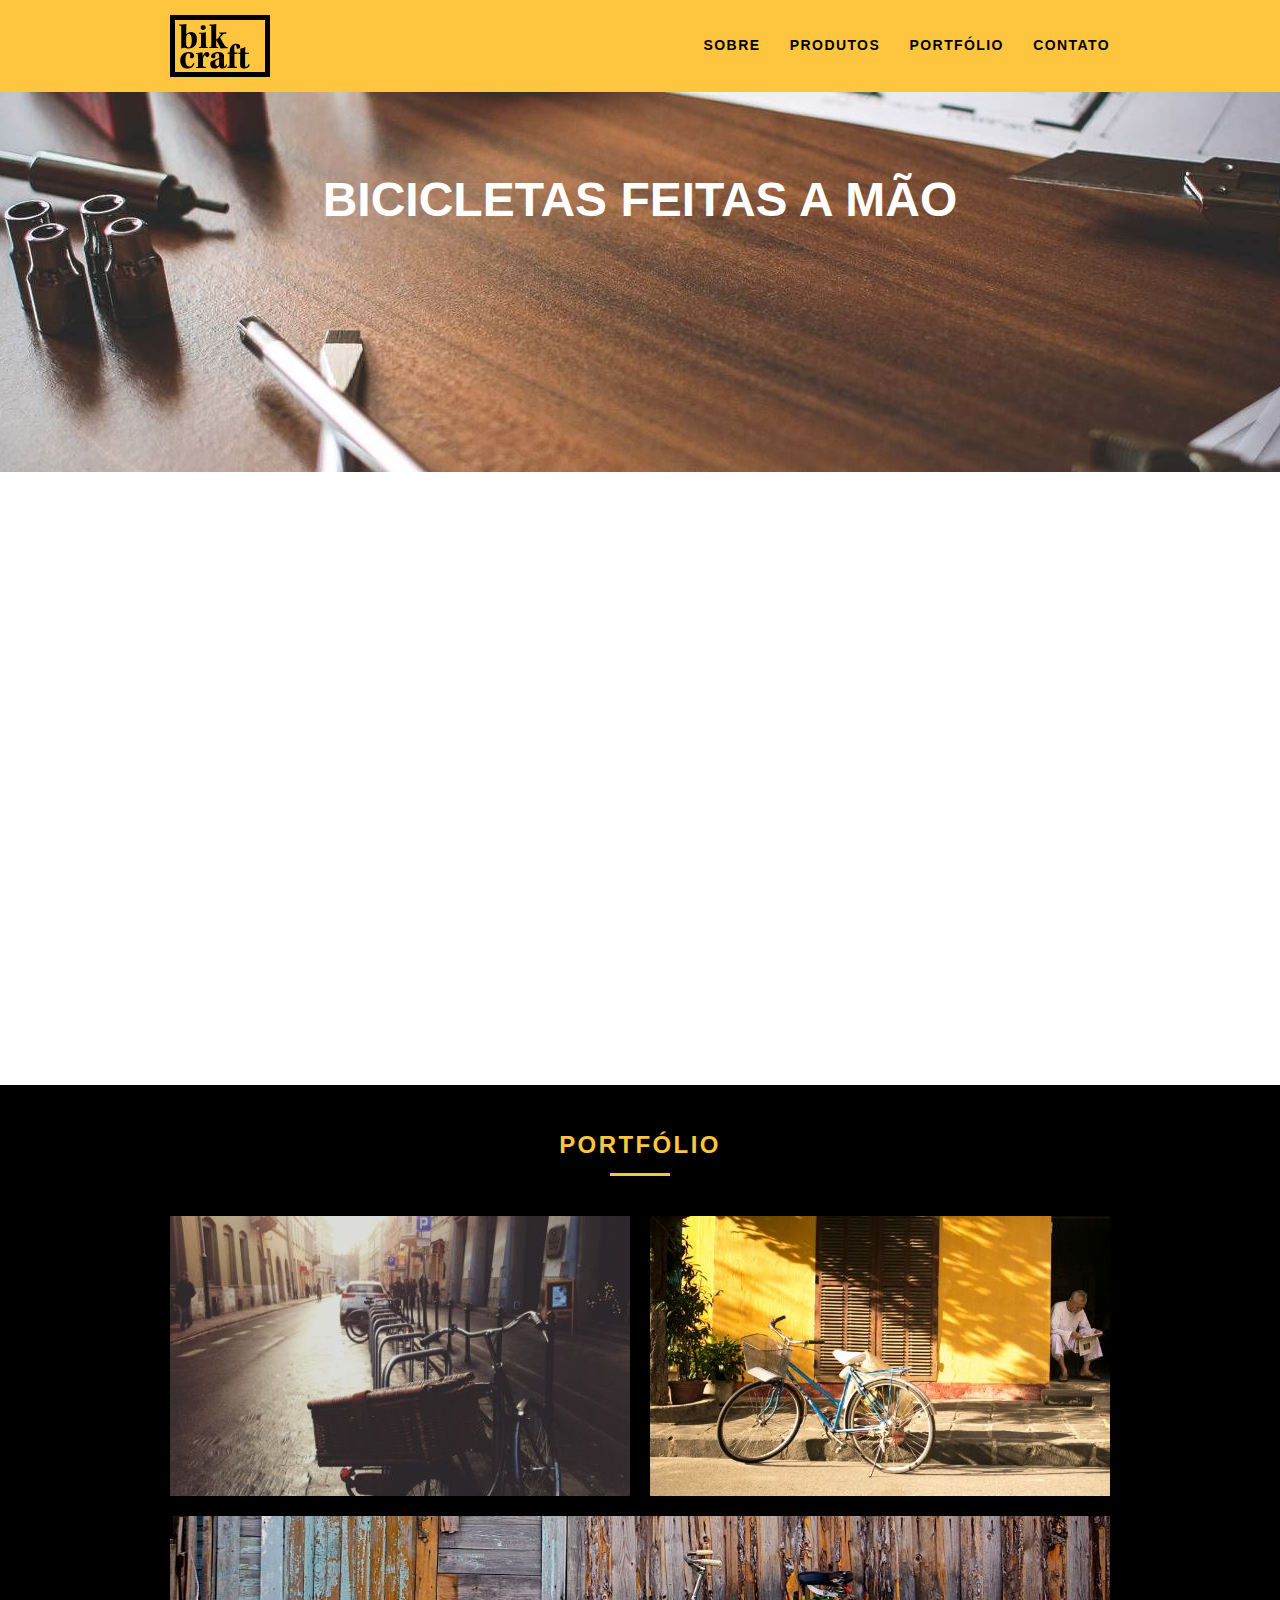
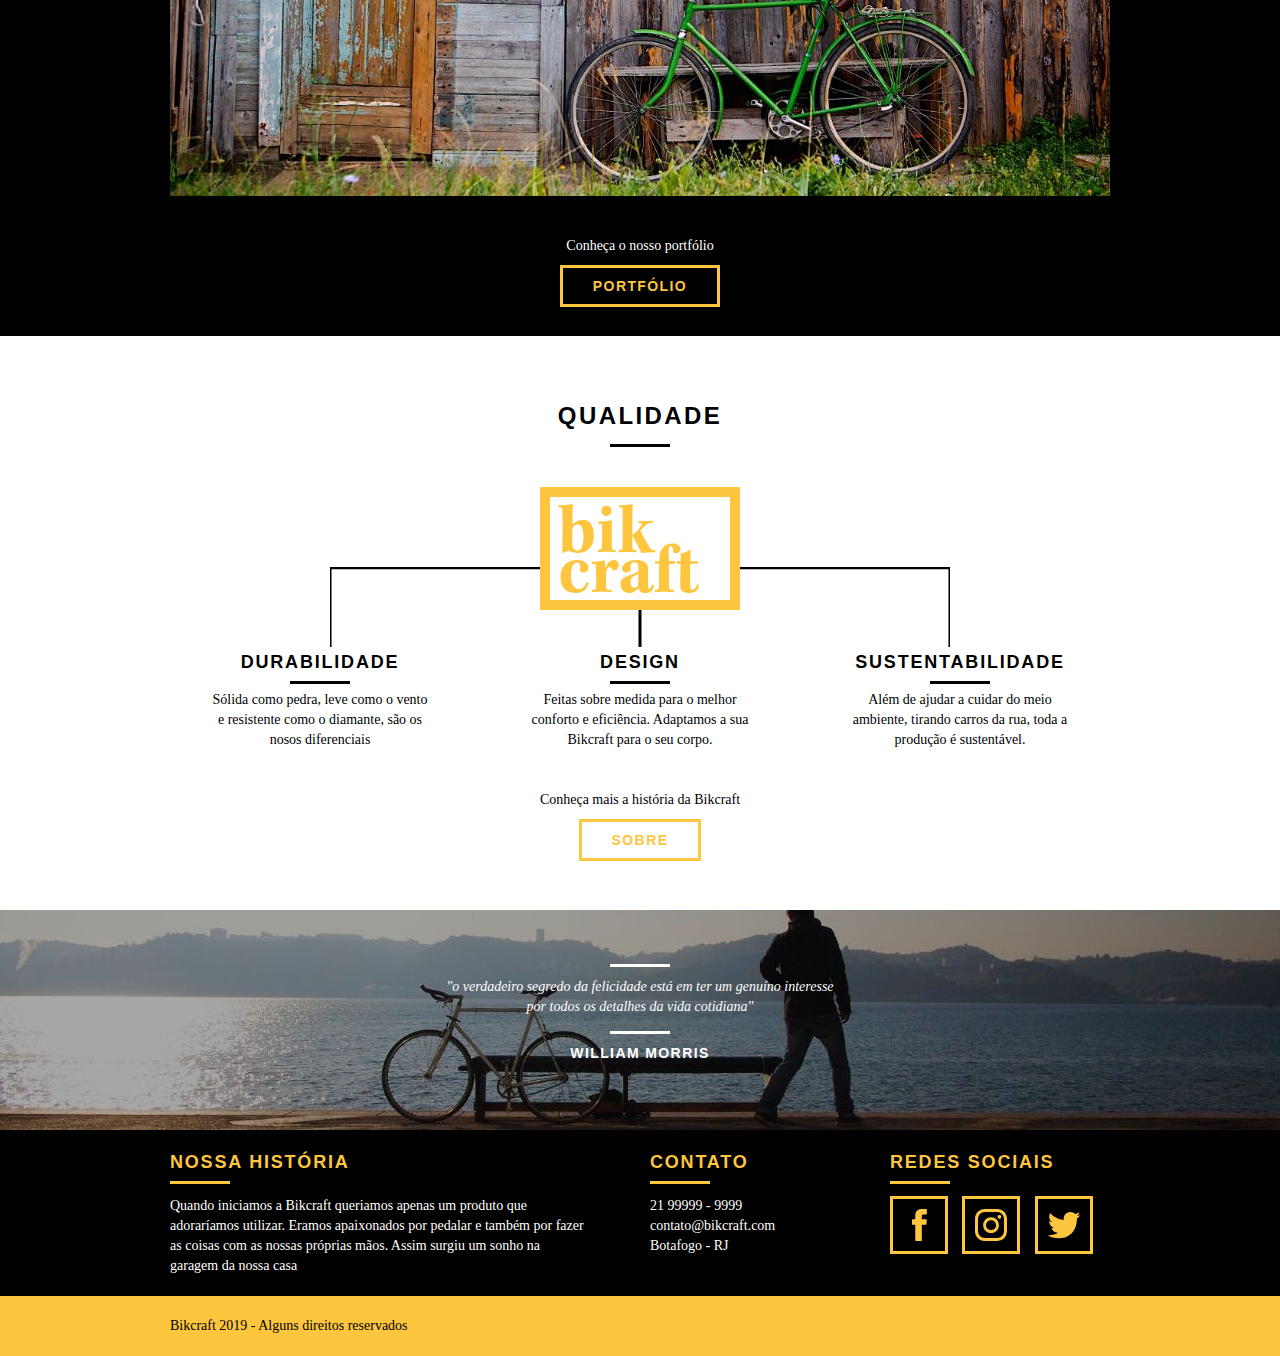
<file: index.html>
<!DOCTYPE html>
<html lang="pt-br">

<head>
    <meta charset="utf-8">
    <title>Bikcraft - Bicicletas Personalizadas</title>
    <meta name="description" content="Compre a sua bicicleta personalizada na Bikcraft. Possuímos modelos, Passeio, Retrô e Esporte.">

    <meta property="og:type" content="website" />
    <meta property="og:title" content="Bikcraft - Bicicletas Personalizadas" />
    <meta property="og:description" content="Compre a sua bicicleta personalizada na Bikcraft. Possuímos modelos, Passeio, Retrô e Esporte." />
    <meta property="og:url" content="http://bikcraft.com/" />
    <meta property="og:image" content="htpp://bikcraft.com/img/og-image.png" />

    <meta name="viewport" content="width=device-width, initial-scale=1">

    <link rel="shortcut icon" href="favicon.ico">

    <link rel="stylesheet" href="css/style.css">

    <script>document.documentElement.classList.add("js");</script>
</head>

<body>
    <header class="header">
        <div class="container">
            <a href="index.html" class="grid-4">
                <img src="img/bikcraft.svg" alt="Bikcraft">
            </a>
            <nav class="grid-12 header_menu">
                <ul>
                    <li><a href="sobre.html">Sobre</a></li>
                    <li><a href="produtos.html">Produtos</a></li>
                    <li><a href="portfolio.html">Portfólio</a></li>
                    <li><a href="contato.html">Contato</a></li>
                </ul>
            </nav>
        </div>
    </header>

    <section class="introducao">
        <div class="container">
            <h1 data-anime="400" class="fadeInDown">Bicicletas Feitas a Mão</h1>
            <blockquote data-anime="800" class="fadeInDown quote-externo">
                <p>"não tenha nada em sua casa que você não considere útil ou acredita ser bonito" </p>
                <cite>WILLIAM MORRIS</cite>
            </blockquote>
            <a data-anime="1200" href=" produtos.html" class="btn">Orçamento</a>
        </div>
    </section>

    <section class="produtos container fadeInDown" data-anime="1600">
        <h2 class="subtitulo">Produtos</h2>
        <ul class="produtos_lista">

            <li class="grid-1-3">
                <div class="produtos_icone">
                    <img src="img/produtos/passeio.svg" alt="Bikcraft Passeio">
                </div>
                <h3>Passeio</h3>
                <p>Muito melhor do que passear pela orla a vidros fechados.</p>
            </li>

            <li class="grid-1-3">
                <div class="produtos_icone">
                    <img src="img/produtos/esporte.svg" alt="Bikcraft Esporte">
                </div>
                <h3>Esporte</h3>
                <p>Mais rápida do que o Forrest Gump, ninguém vai pegar você.</p>
            </li>

            <li class="grid-1-3">
                <div class="produtos_icone">
                    <img src="img/produtos/retro.svg" alt="Bikcraft Retro">
                </div>
                <h3>Retro</h3>
                <p>O passado volta para lembrarmos o que devemos fazer no futuro</p>
            </li>
        </ul>

        <div class="call">
            <p>Clique aqui e veja os detalhes dos produtos</p>
            <a href="produtos.html" class="btn btn-preto">Produtos</a>
        </div>
    </section>
    <!--fecha produtos-->

    <section class="portfolio">
        <div class="container">
            <h2 class="subtitulo subtitulo-amarelo">Portfólio</h2>
            <ul class="portfolio_lista">
                <li class="grid-8"><img src="img/portifolio/retro.jpg" alt="Bicicleta Retro"></li>
                <li class="grid-8"><img src="img/portifolio/passeio.jpg" alt="Bicicleta Passeio"></li>
                <li class="grid-16"><img src="img/portifolio/esporte.jpg" alt="Bicicleta Esporte"></li>
            </ul>
            <div class="call">
                <p>Conheça o nosso portfólio</p>
                <a href="portfolio.html" class="btn">Portfólio</a>
            </div>
        </div>
    </section>

    <section class="qualidade container">
        <h2 class="subtitulo">Qualidade</h2>
        <img src="img/bikcraft-qualidade.svg" alt="Bikcraft">
        <ul class="qualidade_lista">
            <li class="grid-1-3">
                <h3>Durabilidade</h3>
                <p>Sólida como pedra, leve como o vento e resistente como o diamante, são os nosos diferenciais</p>
            </li>
            <li class="grid-1-3">
                <h3>Design</h3>
                <p>Feitas sobre medida para o melhor conforto e eficiência. Adaptamos a sua Bikcraft para o seu corpo.</p>
            </li>
            <li class="grid-1-3">
                <h3>Sustentabilidade</h3>
                <p>Além de ajudar a cuidar do meio ambiente, tirando carros da rua, toda a produção é sustentável.</p>
            </li>
        </ul>
        <div class="call">
            <p>Conheça mais a história da Bikcraft</p>
            <a href="sobre.html" class="btn btn-preto">Sobre</a>
        </div>
    </section>

    <div class="quebra">
        <blockquote class="quote-externo container">
            <p>"o verdadeiro segredo da felicidade está em ter um genuíno interesse por todos os detalhes da vida cotidiana"</p>
            <cite>WILLIAM MORRIS</cite>
        </blockquote>
    </div>

    <footer>
        <div class="footer">
            <div class="container">
                <div class="grid-8 footer_historia">
                    <h3>Nossa História</h3>
                    <p>Quando iniciamos a Bikcraft queriamos apenas um produto que adoraríamos utilizar. Eramos apaixonados por pedalar e também por fazer as coisas com as nossas próprias mãos. Assim surgiu um sonho na garagem da nossa casa</p>
                </div>

                <div class="grid-4 footer_contato">
                    <h3>Contato</h3>
                    <ul>
                        <li>21 99999 - 9999</li>
                        <li>contato@bikcraft.com</li>
                        <li>Botafogo - RJ</li>
                    </ul>
                </div>

                <div class="grid-4 footer_redes">
                    <h3>Redes Sociais</h3>
                    <ul>
                        <li><a href="http://facebook.com" target="_blank"><img src="img/redes-sociais/facebook.svg" alt="Facebook Bikcraft"></a></li>

                        <li><a href="http://instagram.com" target="_blank"><img src="img/redes-sociais/instagram.svg" alt="Instagram Bikcraft"></a></li>

                        <li><a href="http://twitter.com" target="_blank"><img src="img/redes-sociais/twitter.svg" alt="Twitter Bikcraft"></a></li>
                    </ul>
                </div>

            </div>
        </div>

        <div class="copy">
            <div class="container">
                <p class="grid-16">Bikcraft 2019 - Alguns direitos reservados</p>
            </div>
        </div>
    </footer>

    <script src="./js/simple-anime.js"></script>
    <script src="./js/script.js"></script>

</body>

</html>
</file>
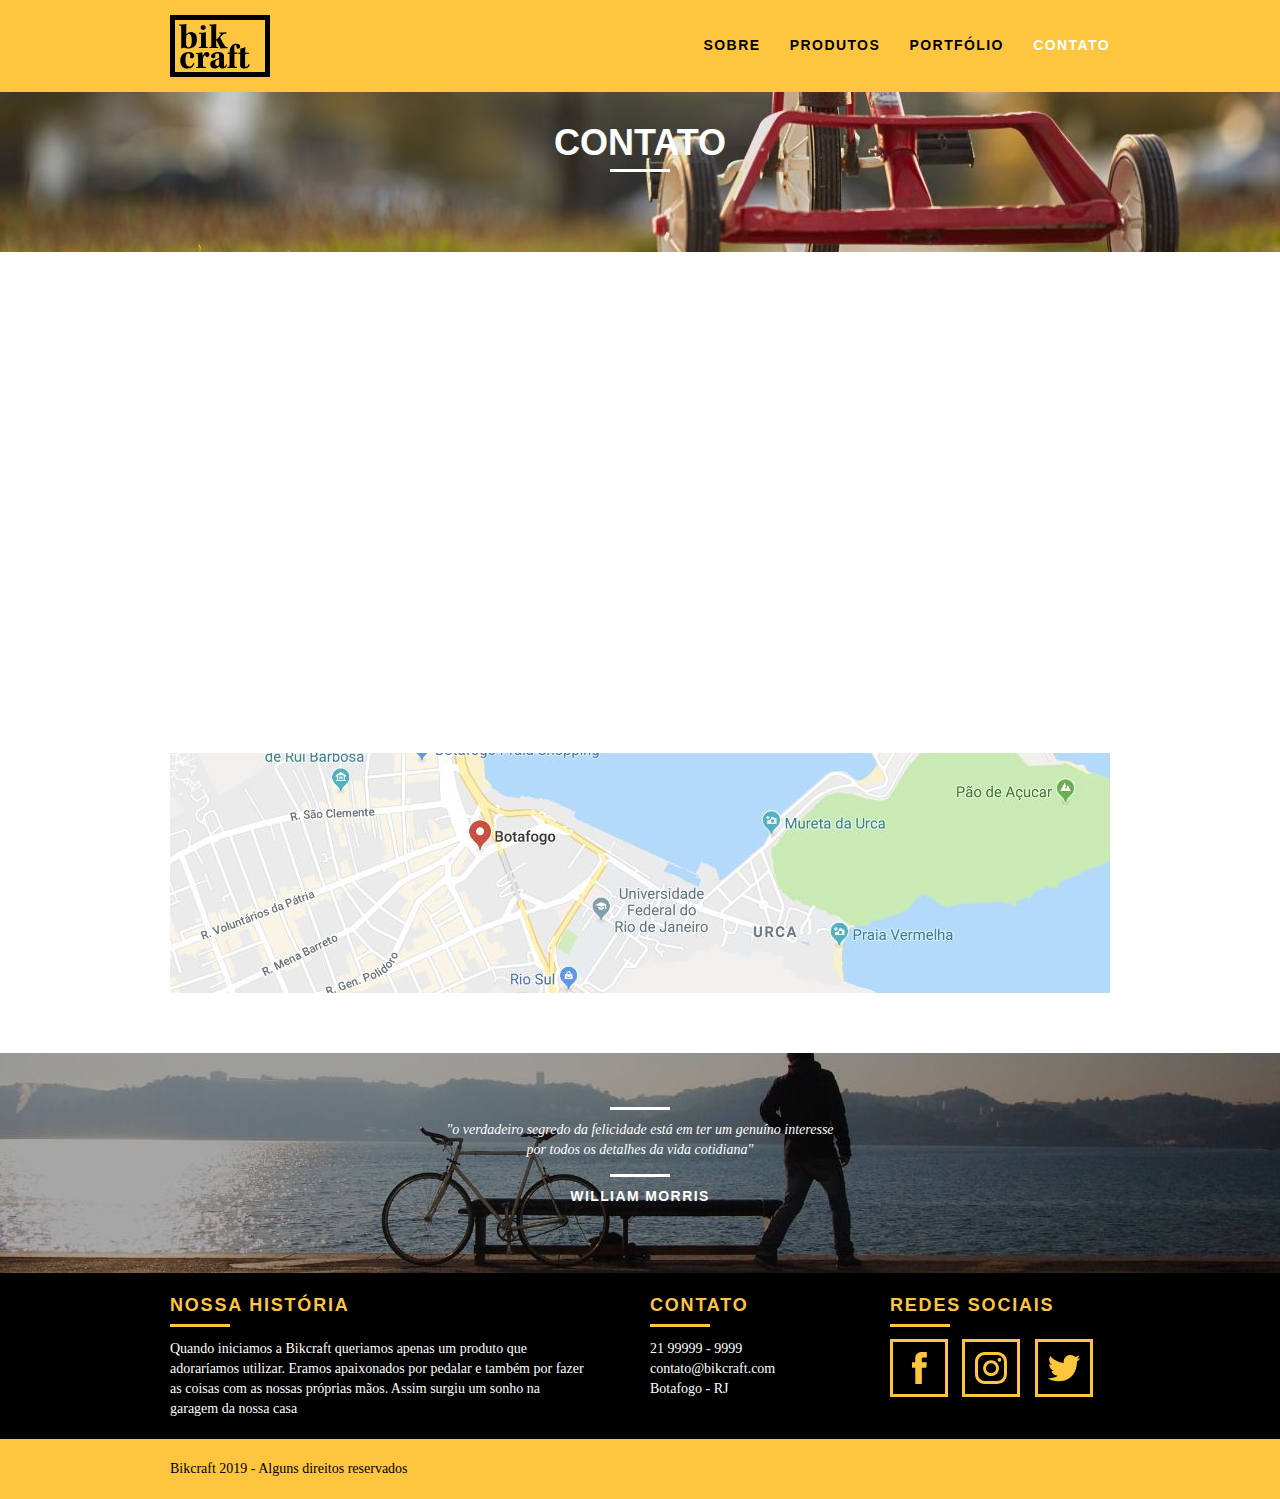
<file: contato.html>
<!DOCTYPE html>
<html lang="pt-br">

<head>
    <meta charset="utf-8">
    <title>Bikcraft - Contato - 21 9999-9999</title>
    <meta name="description" content="Compre a sua bicicleta personalizada na Bikcraft. Possuímos modelos, Passeio, Retrô e Esporte.">

    <meta property="og:type" content="website" />
    <meta property="og:title" content="Bikcraft - Contato - 21 9999-9999" />
    <meta property="og:description" content="Compre a sua bicicleta personalizada na Bikcraft. Possuímos modelos, Passeio, Retrô e Esporte." />
    <meta property="og:url" content="http://bikcraft.com/contato.html" />
    <meta property="og:image" content="htpp://bikcraft.com/img/og-image.png" />

    <meta name="viewport" content="width=device-width, initial-scale=1">

    <link rel="shortcut icon" href="favicon.ico">

    <link rel="stylesheet" href="css/style.css">

    <script>document.documentElement.classList.add("js");</script>
</head>

<body>
    <header class="header">
        <div class="container">
            <a href="index.html" class="grid-4">
                <img src="img/bikcraft.svg" alt="Bikcraft">
            </a>
            <nav class="grid-12 header_menu">
                <ul>
                    <li><a href="sobre.html">Sobre</a></li>
                    <li><a href="produtos.html">Produtos</a></li>
                    <li><a href="portfolio.html">Portfólio</a></li>
                    <li><a href="contato.html" class="menu_ativo">Contato</a></li>
                </ul>
            </nav>
        </div>
    </header>

    <section class="introducao-interna interna_contato">
        <div class="container">
            <h1 data-anime="400" class="fadeInDown">Contato</h1>
            <p data-anime="800" class="fadeInDown">Tire as suas dúvidas com a gente</p>
        </div>
    </section>



    <section class="contato container fadeInDown" data-anime="1200">
        <form id="form-orcamento" method="POST" action="./enviar.php" class="contato_form grid-8 formphp">
            <label for="nome">Nome</label>
            <input type="text" id="nome" name="nome" required>
            <label for="email">E-mail</label>
            <input type="email" id="email" name="email" required>
            <label for="telefone">Telefone</label>
            <input type="text" id="telefone" name="telefone">

            <label class="nao-aparece">Se você não é um robô, deixe em branco</label>
            <input type="text" class="nao-aparece" name="leaveblank">
            <label class="nao-aparece">Se você não é um robô, não mude este campo</label>
            <input type="text" class="nao-aparece" name="dontchange" value="http://">

            <label for="mensagem">Mensagem</label>
            <textarea id="mensagem" name="mensagem" required></textarea>
            <button id="enviar" name="enviar" type="submit" class="btn btn-preto">Enviar</button>
        </form>
        <div class="contato_dados grid-8">
            <h3>Dados</h3>
            <span>+55 21 99999-9999</span>
            <span>orçamento@bikcraft.com</span>
            <span>Rua Ali Perto - Botafogo </span>
            <span>Rio de Janeiro - RJ - Brasil</span>
            <h3>Redes Sociais</h3>
            <ul>
                <li><a href="http://facebook.com" target="_blank"><img src="img/redes-sociais/facebook.svg" alt="Facebook Bikcraft"></a></li>

                <li><a href="http://instagram.com" target="_blank"><img src="img/redes-sociais/instagram.svg" alt="Instagram Bikcraft"></a></li>

                <li><a href="http://twitter.com" target="_blank"><img src="img/redes-sociais/twitter.svg" alt="Twitter Bikcraft"></a></li>
            </ul>
        </div>
    </section>

    <section class="container contato_mapa">
        <a href="http://google.com" target="_blank" class="grid-16"><img src="img/endereco-bikcraft.jpg" alt="Endereço da Bikcraft"></a>
    </section>

    <div class="quebra">
        <blockquote class="quote-externo container">
            <p>"o verdadeiro segredo da felicidade está em ter um genuíno interesse por todos os detalhes da vida cotidiana"</p>
            <cite>WILLIAM MORRIS</cite>
        </blockquote>
    </div>

    <footer>
        <div class="footer">
            <div class="container">
                <div class="grid-8 footer_historia">
                    <h3>Nossa História</h3>
                    <p>Quando iniciamos a Bikcraft queriamos apenas um produto que adoraríamos utilizar. Eramos apaixonados por pedalar e também por fazer as coisas com as nossas próprias mãos. Assim surgiu um sonho na garagem da nossa casa</p>
                </div>

                <div class="grid-4 footer_contato">
                    <h3>Contato</h3>
                    <ul>
                        <li>21 99999 - 9999</li>
                        <li>contato@bikcraft.com</li>
                        <li>Botafogo - RJ</li>
                    </ul>
                </div>

                <div class="grid-4 footer_redes">
                    <h3>Redes Sociais</h3>
                    <ul>
                        <li><a href="http://facebook.com" target="_blank"><img src="img/redes-sociais/facebook.svg" alt="Facebook Bikcraft"></a></li>

                        <li><a href="http://instagram.com" target="_blank"><img src="img/redes-sociais/instagram.svg" alt="Instagram Bikcraft"></a></li>

                        <li><a href="http://twitter.com" target="_blank"><img src="img/redes-sociais/twitter.svg" alt="Twitter Bikcraft"></a></li>
                    </ul>
                </div>

            </div>
        </div>

        <div class="copy">
            <div class="container">
                <p class="grid-16">Bikcraft 2019 - Alguns direitos reservados</p>
            </div>
        </div>
    </footer>

    <script src="./js/simple-anime.js"></script>
    <script src="./js/simple-form.js"></script>
    <script src="./js/script.js"></script>

</body>

</html>
</file>
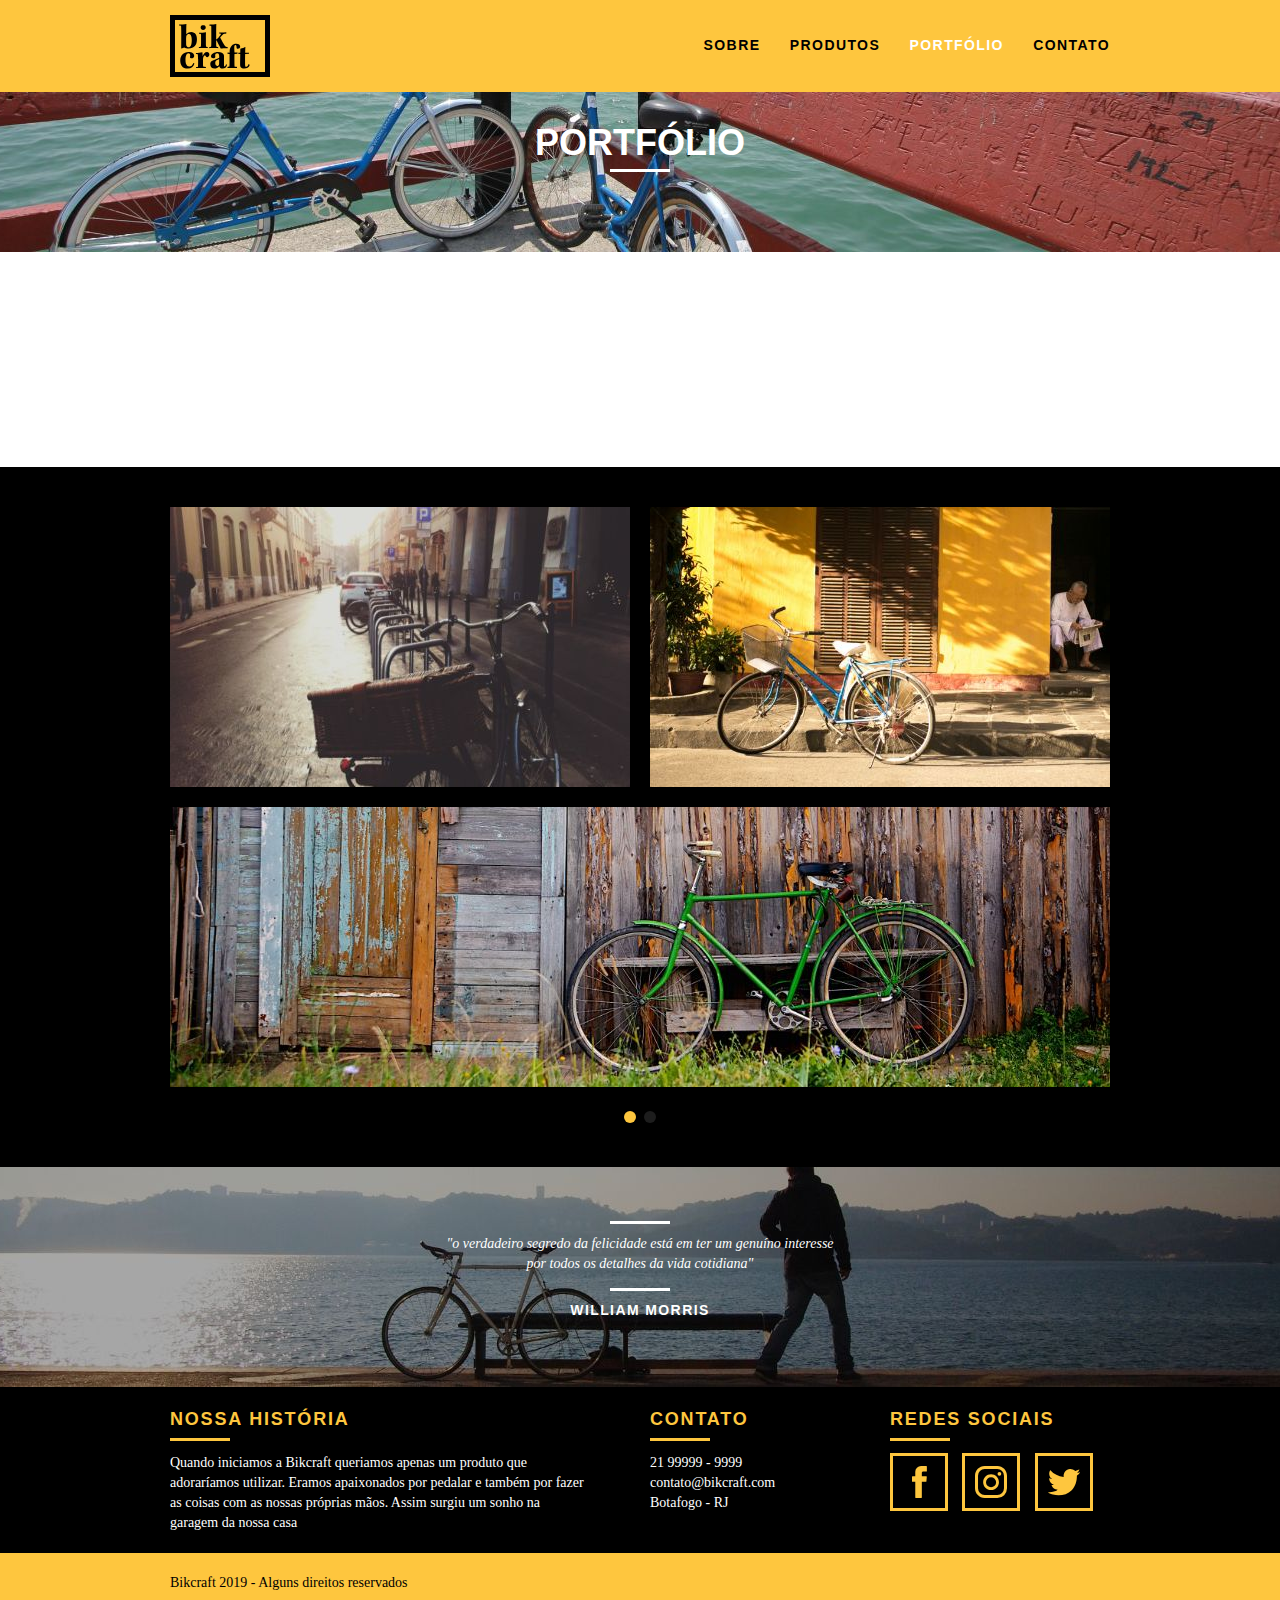
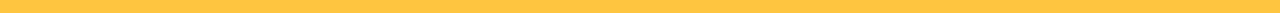
<file: portfolio.html>
<!DOCTYPE html>
<html lang="pt-br">

<head>
    <meta charset="utf-8">
    <title>Bikcraft - Conheça o portfólio de clientes</title>
    <meta name="description" content="Compre a sua bicicleta personalizada na Bikcraft. Possuímos modelos, Passeio, Retrô e Esporte.">

    <meta property="og:type" content="website" />
    <meta property="og:title" content="Bikcraft - Conheça o portfólio de clientes" />
    <meta property="og:description" content="Compre a sua bicicleta personalizada na Bikcraft. Possuímos modelos, Passeio, Retrô e Esporte." />
    <meta property="og:url" content="http://bikcraft.com/portfolio.html" />
    <meta property="og:image" content="htpp://bikcraft.com/img/og-image.png" />

    <meta name="viewport" content="width=device-width, initial-scale=1">

    <link rel="shortcut icon" href="favicon.ico">

    <link rel="stylesheet" href="css/style.css">

    <script>document.documentElement.classList.add("js");</script>
</head>

<body>
    <header class="header">
        <div class="container">
            <a href="index.html" class="grid-4">
                <img src="img/bikcraft.svg" alt="Bikcraft">
            </a>
            <nav class="grid-12 header_menu">
                <ul>
                    <li><a href="sobre.html">Sobre</a></li>
                    <li><a href="produtos.html">Produtos</a></li>
                    <li><a href="portfolio.html" class="menu_ativo">Portfólio</a></li>
                    <li><a href="contato.html">Contato</a></li>
                </ul>
            </nav>
        </div>
    </header>

    <section class="introducao-interna interna_portfolio">
        <div class="container">
            <h1 data-anime="400" class="fadeInDown">Portfólio</h1>
            <p data-anime="800" class="fadeInDown">Conheça os projetos que amamos mostrar</p>
        </div>
    </section>

    <section class="container fadeInDown" data-slide="quote" data-anime="1200">
        <blockquote class="quote_clientes">
            <p>“Pedalar sempre foi a minha paixão, o que o pessoal da Bikcraft fez foi intensificar o meu amor por esta atividade. Recomendo à todos que amo.”</p>
            <cite>Barbara Moss</cite>
        </blockquote>
        <blockquote class="quote_clientes">
            <p>“Nada melhor do que dar um rolê com a minha Bikcraft na orla. Essa é a minha companheira mais fiel, nunca me traiu e está sempre a minha disposição.”</p>
            <cite>Jhony Rato</cite>
        </blockquote>
        <blockquote class="quote_clientes">
            <p>“Aqueles que ainda não possuem uma Bikcraft, não sabem o que estão perdendo. A precisão é absurda e a velocidade transcendental. Nunca vida nada igual.”</p>
            <cite>Bernardo</cite>
        </blockquote>
    </section>

    <section class="portfolio">
        <div class="container" data-slide="portfolio">
            <ul class="portfolio_lista">
                <li class="grid-8"><img src="img/portifolio/retro.jpg" alt="Bicicleta Retro"></li>
                <li class="grid-8"><img src="img/portifolio/passeio.jpg" alt="Bicicleta Passeio"></li>
                <li class="grid-16"><img src="img/portifolio/esporte.jpg" alt="Bicicleta Esporte"></li>
            </ul>
            <ul class="portfolio_lista">
                <li class="grid-8"><img src="img/portifolio/passeio.jpg" alt="Bicicleta Passeio"></li>
                <li class="grid-8"><img src="img/portifolio/retro.jpg" alt="Bicicleta Retro"></li>
                <li class="grid-16"><img src="img/portifolio/esporte.jpg" alt="Bicicleta Esporte"></li>
            </ul>
        </div>
    </section>

    <div class="quebra">
        <blockquote class="quote-externo container">
            <p>"o verdadeiro segredo da felicidade está em ter um genuíno interesse por todos os detalhes da vida cotidiana"</p>
            <cite>WILLIAM MORRIS</cite>
        </blockquote>
    </div>

    <footer>
        <div class="footer">
            <div class="container">
                <div class="grid-8 footer_historia">
                    <h3>Nossa História</h3>
                    <p>Quando iniciamos a Bikcraft queriamos apenas um produto que adoraríamos utilizar. Eramos apaixonados por pedalar e também por fazer as coisas com as nossas próprias mãos. Assim surgiu um sonho na garagem da nossa casa</p>
                </div>

                <div class="grid-4 footer_contato">
                    <h3>Contato</h3>
                    <ul>
                        <li>21 99999 - 9999</li>
                        <li>contato@bikcraft.com</li>
                        <li>Botafogo - RJ</li>
                    </ul>
                </div>

                <div class="grid-4 footer_redes">
                    <h3>Redes Sociais</h3>
                    <ul>
                        <li><a href="http://facebook.com" target="_blank"><img src="img/redes-sociais/facebook.svg" alt="Facebook Bikcraft"></a></li>

                        <li><a href="http://instagram.com" target="_blank"><img src="img/redes-sociais/instagram.svg" alt="Instagram Bikcraft"></a></li>

                        <li><a href="http://twitter.com" target="_blank"><img src="img/redes-sociais/twitter.svg" alt="Twitter Bikcraft"></a></li>
                    </ul>
                </div>

            </div>
        </div>

        <div class="copy">
            <div class="container">
                <p class="grid-16">Bikcraft 2019 - Alguns direitos reservados</p>
            </div>
        </div>
    </footer>

    <script src="./js/simple-anime.js"></script>
    <script src="./js/simple-slide.js"></script>
    <script src="./js/script.js"></script>

</body>

</html>
</file>
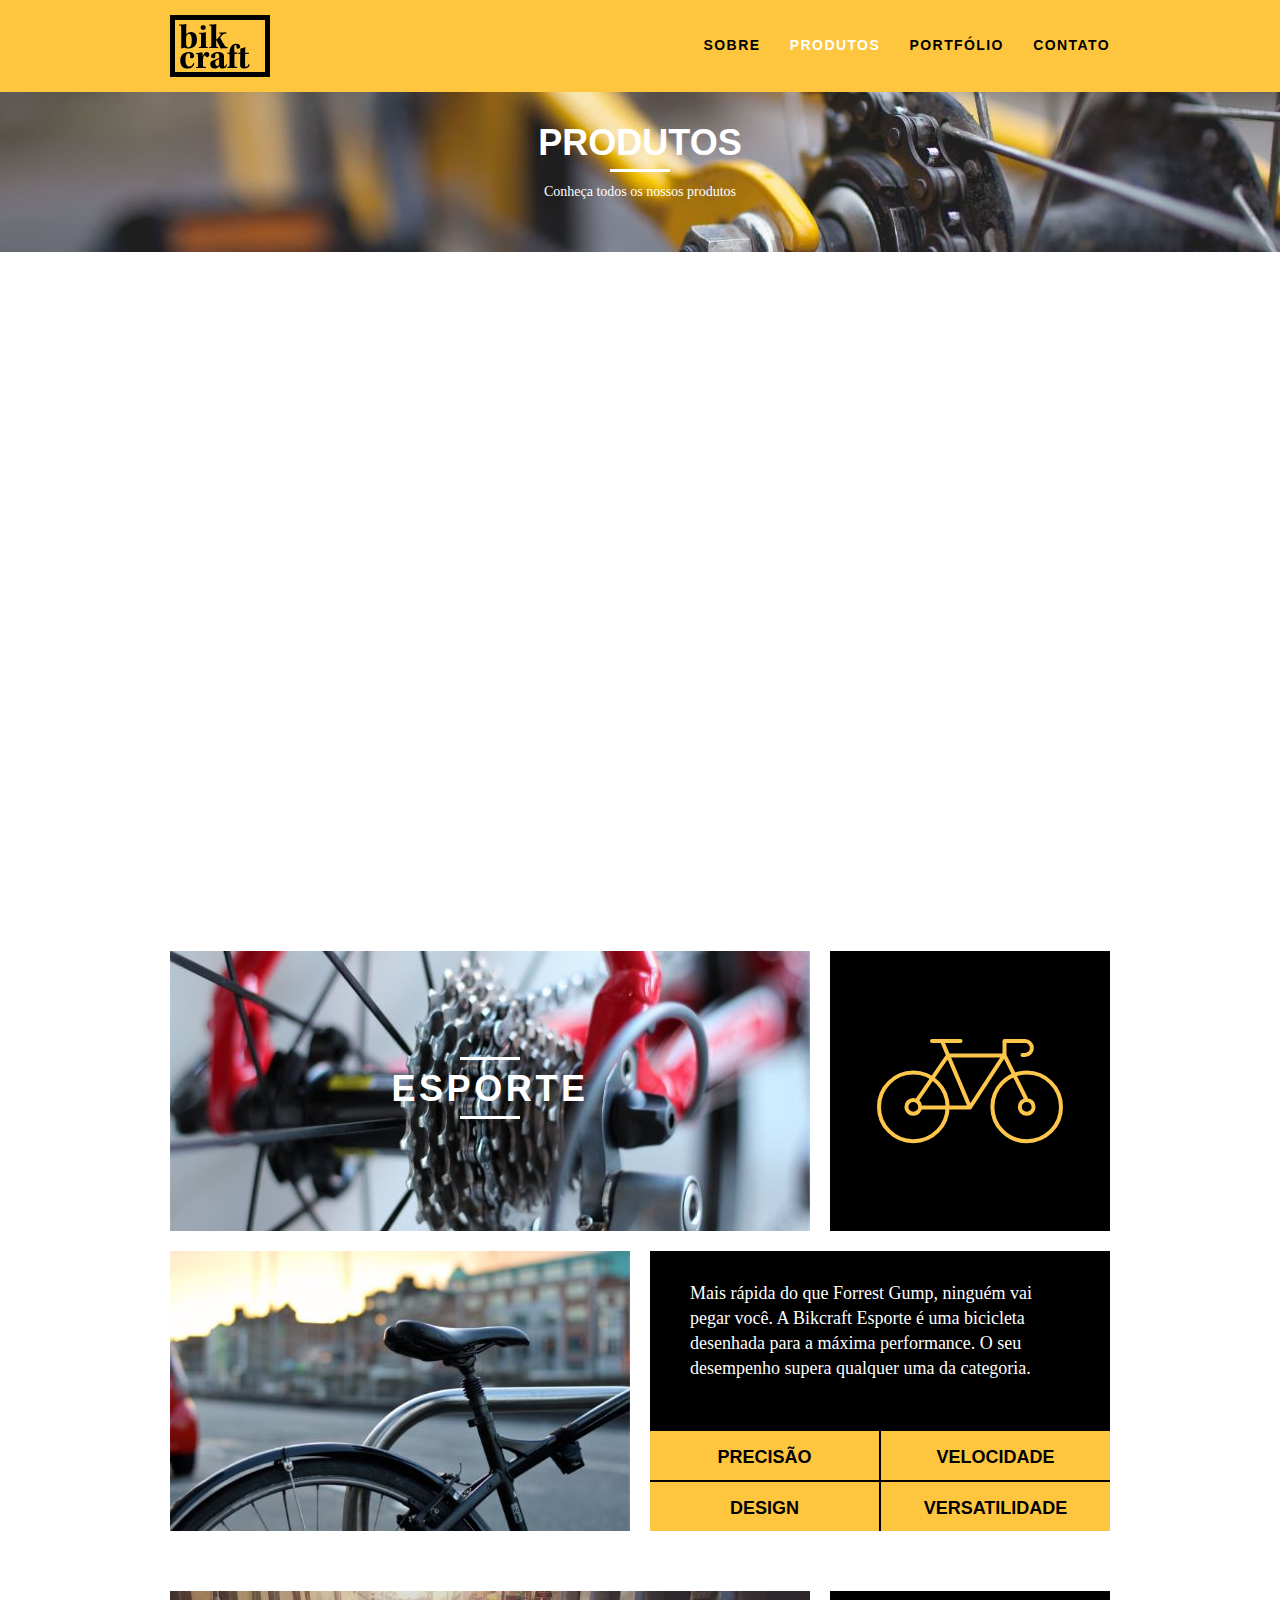
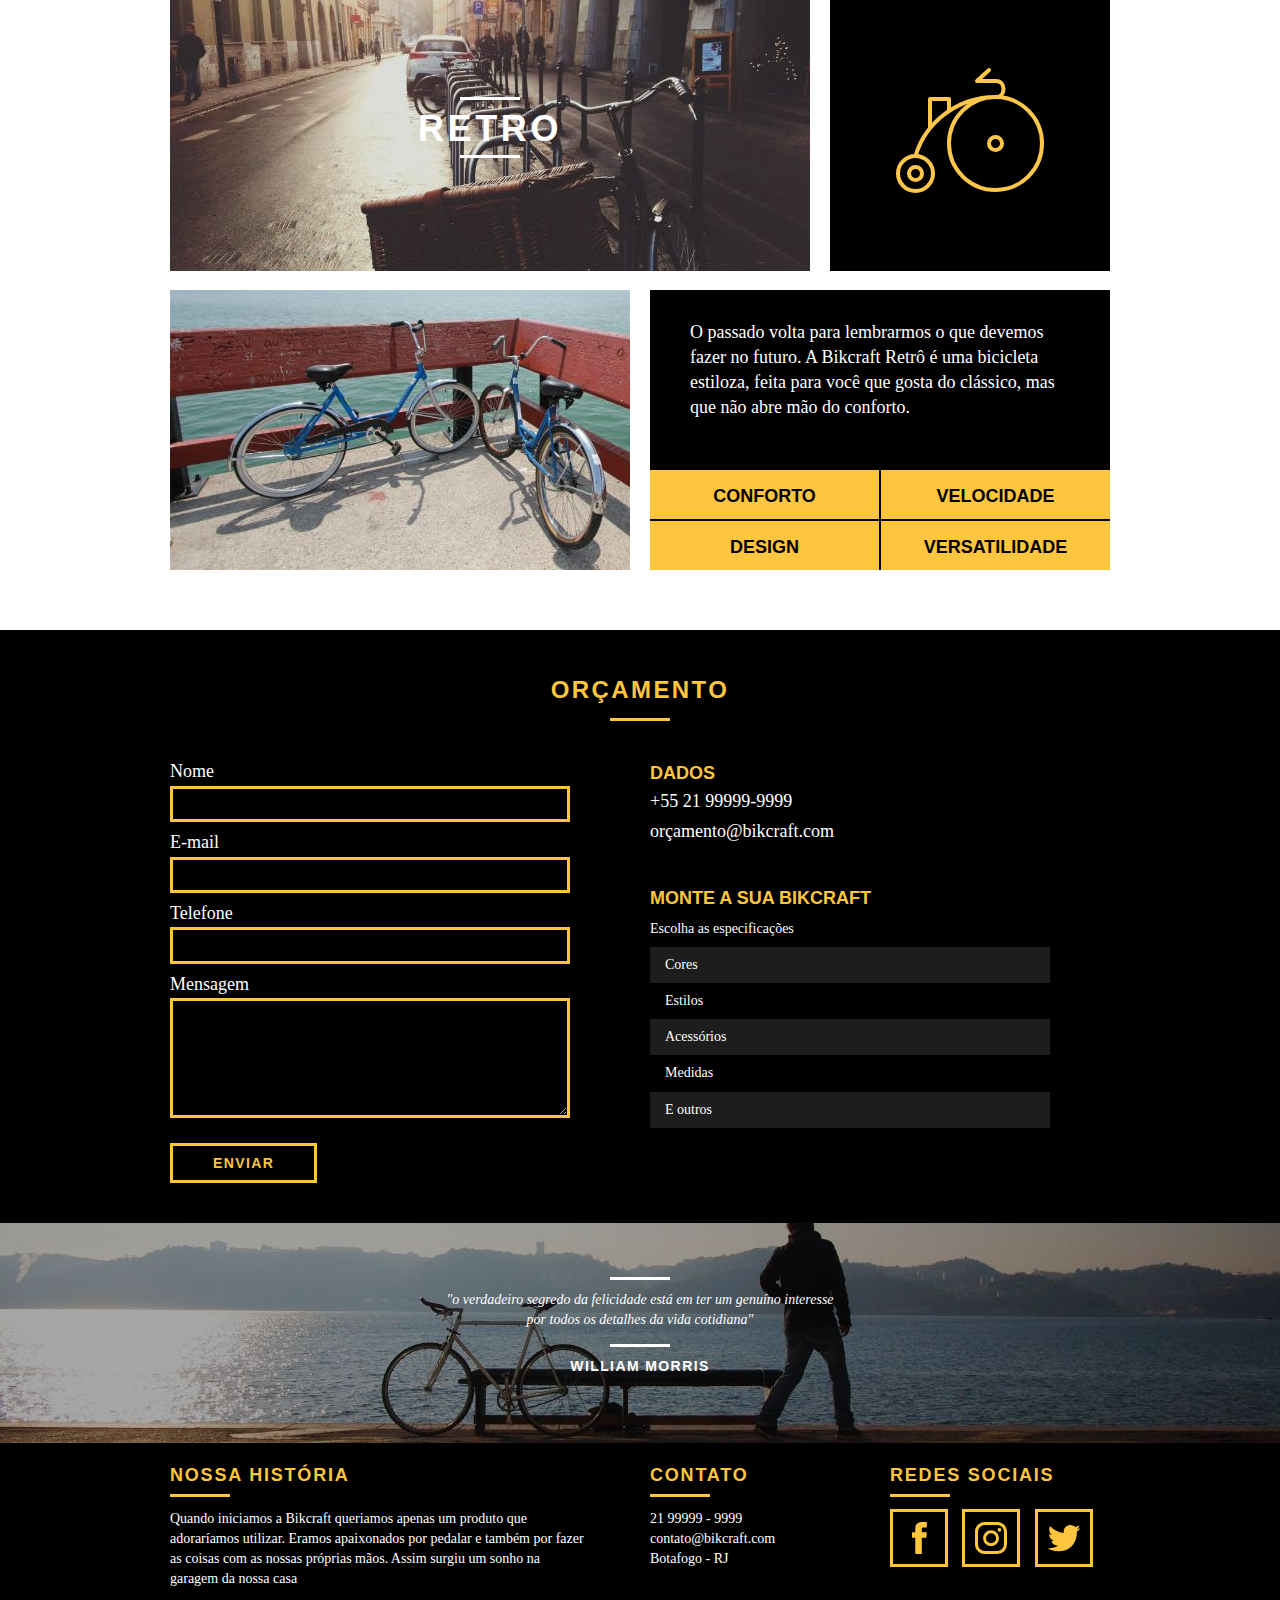
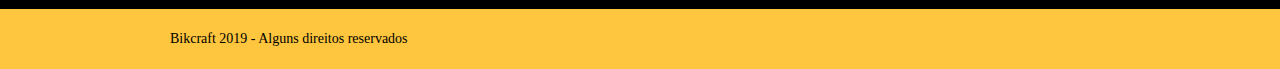
<file: produtos.html>
<!DOCTYPE html>
<html lang="pt-br">

<head>
    <meta charset="utf-8">
    <title>Bikcraft - Conheça as linhas Passeio, Retrô e Esporte</title>
    <meta name="description" content="Compre a sua bicicleta personalizada na Bikcraft. Possuímos modelos, Passeio, Retrô e Esporte.">

    <meta property="og:type" content="website" />
    <meta property="og:title" content="Bikcraft - Conheça as linhas Passeio, Retrô e Esporte" />
    <meta property="og:description" content="Compre a sua bicicleta personalizada na Bikcraft. Possuímos modelos, Passeio, Retrô e Esporte." />
    <meta property="og:url" content="http://bikcraft.com/produtos.html" />
    <meta property="og:image" content="htpp://bikcraft.com/img/og-image.png" />

    <meta name="viewport" content="width=device-width, initial-scale=1">

    <link rel="shortcut icon" href="favicon.ico">

    <link rel="stylesheet" href="css/style.css">

    <script>document.documentElement.classList.add("js");</script>
</head>

<body>
    <header class="header">
        <div class="container">
            <a href="index.html" class="grid-4">
                <img src="img/bikcraft.svg" alt="Bikcraft">
            </a>
            <nav class="grid-12 header_menu">
                <ul>
                    <li><a href="sobre.html">Sobre</a></li>
                    <li><a href="produtos.html" class="menu_ativo">Produtos</a></li>
                    <li><a href="portfolio.html">Portfólio</a></li>
                    <li><a href="contato.html">Contato</a></li>
                </ul>
            </nav>
        </div>
    </header>

    <section class="introducao-interna interna_produtos">
        <div class="container">
            <h1 data-anime="400" class="fadeInDown">Produtos</h1>
            <p data-anime="800" class="fadeInDown">Conheça todos os nossos produtos</p>
        </div>
    </section>

    <section class="container produto_item fadeInDown" data-anime="1200">
        <div class="grid-11">
            <img src="img/produtos/bikcraft-passeio-1.jpg" alt="Bikcraft Passeio">
            <h2>Passeio</h2>
        </div>

        <div class="grid-5 produto_icone">
            <img src="img/produtos/passeio.svg" alt="Bikcraft Passeio">
        </div>

        <div class="grid-8">
            <img src="img/produtos/bikcraft-passeio-2.jpg" alt="Bikcraft Passeio">
        </div>

        <div class="grid-8 produto_info">
            <p>Muito melhor do que passear pela orla a vidros fechados. A Bikcraft Passeio é uma bicicleta que une conforto e praticidade para o seu dia a dia. Você nunca mais vai querer saber de outra.</p>
            <ul>
                <li>Conforto</li>
                <li>Praticidade</li>
                <li>Design</li>
                <li>Versatilidade</li>
            </ul>
        </div>

    </section>

    <section class="container produto_item">
        <div class="grid-11">
            <img src="img/produtos/bikcraft-esporte-1.jpg" alt="Bikcraft Esporte">
            <h2>Esporte</h2>
        </div>

        <div class="grid-5 produto_icone">
            <img src="img/produtos/esporte.svg" alt="Bikcraft Esporte">
        </div>

        <div class="grid-8">
            <img src="img/produtos/bikcraft-esporte-2.jpg" alt="Bikcraft Esporte">
        </div>

        <div class="grid-8 produto_info">
            <p>Mais rápida do que Forrest Gump, ninguém vai pegar você. A Bikcraft Esporte é uma bicicleta desenhada para a máxima performance. O seu desempenho supera qualquer uma da categoria.</p>
            <ul>
                <li>Precisão</li>
                <li>Velocidade</li>
                <li>Design</li>
                <li>Versatilidade</li>
            </ul>
        </div>

    </section>

    <section class="container produto_item">
        <div class="grid-11">
            <img src="img/produtos/bikcraft-retro-1.jpg" alt="Bikcraft Retro">
            <h2>Retro</h2>
        </div>

        <div class="grid-5 produto_icone">
            <img src="img/produtos/retro.svg" alt="Bikcraft Retro">
        </div>

        <div class="grid-8">
            <img src="img/produtos/bikcraft-retro-2.jpg" alt="Bikcraft Retro">
        </div>

        <div class="grid-8 produto_info">
            <p>O passado volta para lembrarmos o que devemos fazer no futuro. A Bikcraft Retrô é uma bicicleta estiloza, feita para você que gosta do clássico, mas que não abre mão do conforto.</p>
            <ul>
                <li>Conforto</li>
                <li>Velocidade</li>
                <li>Design</li>
                <li>Versatilidade</li>
            </ul>
        </div>

    </section>

    <section class="orcamento">
        <div class="container">
            <h2 class="subtitulo subtitulo-amarelo">Orçamento</h2>
            <form id="form-orcamento" method="POST" action="./enviar.php" class="form grid-8 formphp">

                <label for="nome">Nome</label>
                <input type="text" id="nome" name="nome" required>
                <label for="email">E-mail</label>
                <input type="email" id="email" name="email" required>
                <label for="telefone">Telefone</label>
                <input type="text" id="telefone" name="telefone">

                <label class="nao-aparece">Se você não é um robô, deixe em branco</label>
                <input type="text" class="nao-aparece" name="leaveblank">
                <label class="nao-aparece">Se você não é um robô, não mude este campo</label>
                <input type="text" class="nao-aparece" name="dontchange" value="http://">

                <label for="mensagem">Mensagem</label>
                <textarea id="mensagem" name="mensagem" required></textarea>
                <button id="enviar" name="enviar" type="submit" class="btn">Enviar</button>

            </form>
            <div class="orcamento_dados grid-8">
                <h3>Dados</h3>
                <span>+55 21 99999-9999</span>
                <span>orçamento@bikcraft.com</span>
                <h3>Monte a sua Bikcraft</h3>
                <p>Escolha as especificações</p>
                <ul>
                    <li>Cores</li>
                    <li>Estilos</li>
                    <li>Acessórios</li>
                    <li>Medidas</li>
                    <li>E outros</li>
                </ul>
            </div>
        </div>

    </section>

    <div class="quebra">
        <blockquote class="quote-externo container">
            <p>"o verdadeiro segredo da felicidade está em ter um genuíno interesse por todos os detalhes da vida cotidiana"</p>
            <cite>WILLIAM MORRIS</cite>
        </blockquote>
    </div>

    <footer>
        <div class="footer">
            <div class="container">
                <div class="grid-8 footer_historia">
                    <h3>Nossa História</h3>
                    <p>Quando iniciamos a Bikcraft queriamos apenas um produto que adoraríamos utilizar. Eramos apaixonados por pedalar e também por fazer as coisas com as nossas próprias mãos. Assim surgiu um sonho na garagem da nossa casa</p>
                </div>

                <div class="grid-4 footer_contato">
                    <h3>Contato</h3>
                    <ul>
                        <li>21 99999 - 9999</li>
                        <li>contato@bikcraft.com</li>
                        <li>Botafogo - RJ</li>
                    </ul>
                </div>

                <div class="grid-4 footer_redes">
                    <h3>Redes Sociais</h3>
                    <ul>
                        <li><a href="http://facebook.com" target="_blank"><img src="img/redes-sociais/facebook.svg" alt="Facebook Bikcraft"></a></li>

                        <li><a href="http://instagram.com" target="_blank"><img src="img/redes-sociais/instagram.svg" alt="Instagram Bikcraft"></a></li>

                        <li><a href="http://twitter.com" target="_blank"><img src="img/redes-sociais/twitter.svg" alt="Twitter Bikcraft"></a></li>
                    </ul>
                </div>

            </div>
        </div>

        <div class="copy">
            <div class="container">
                <p class="grid-16">Bikcraft 2019 - Alguns direitos reservados</p>
            </div>
        </div>
    </footer>

    <script src="./js/simple-anime.js"></script>
    <script src="./js/simple-form.js"></script>
    <script src="./js/script.js"></script>

</body>

</html>
</file>
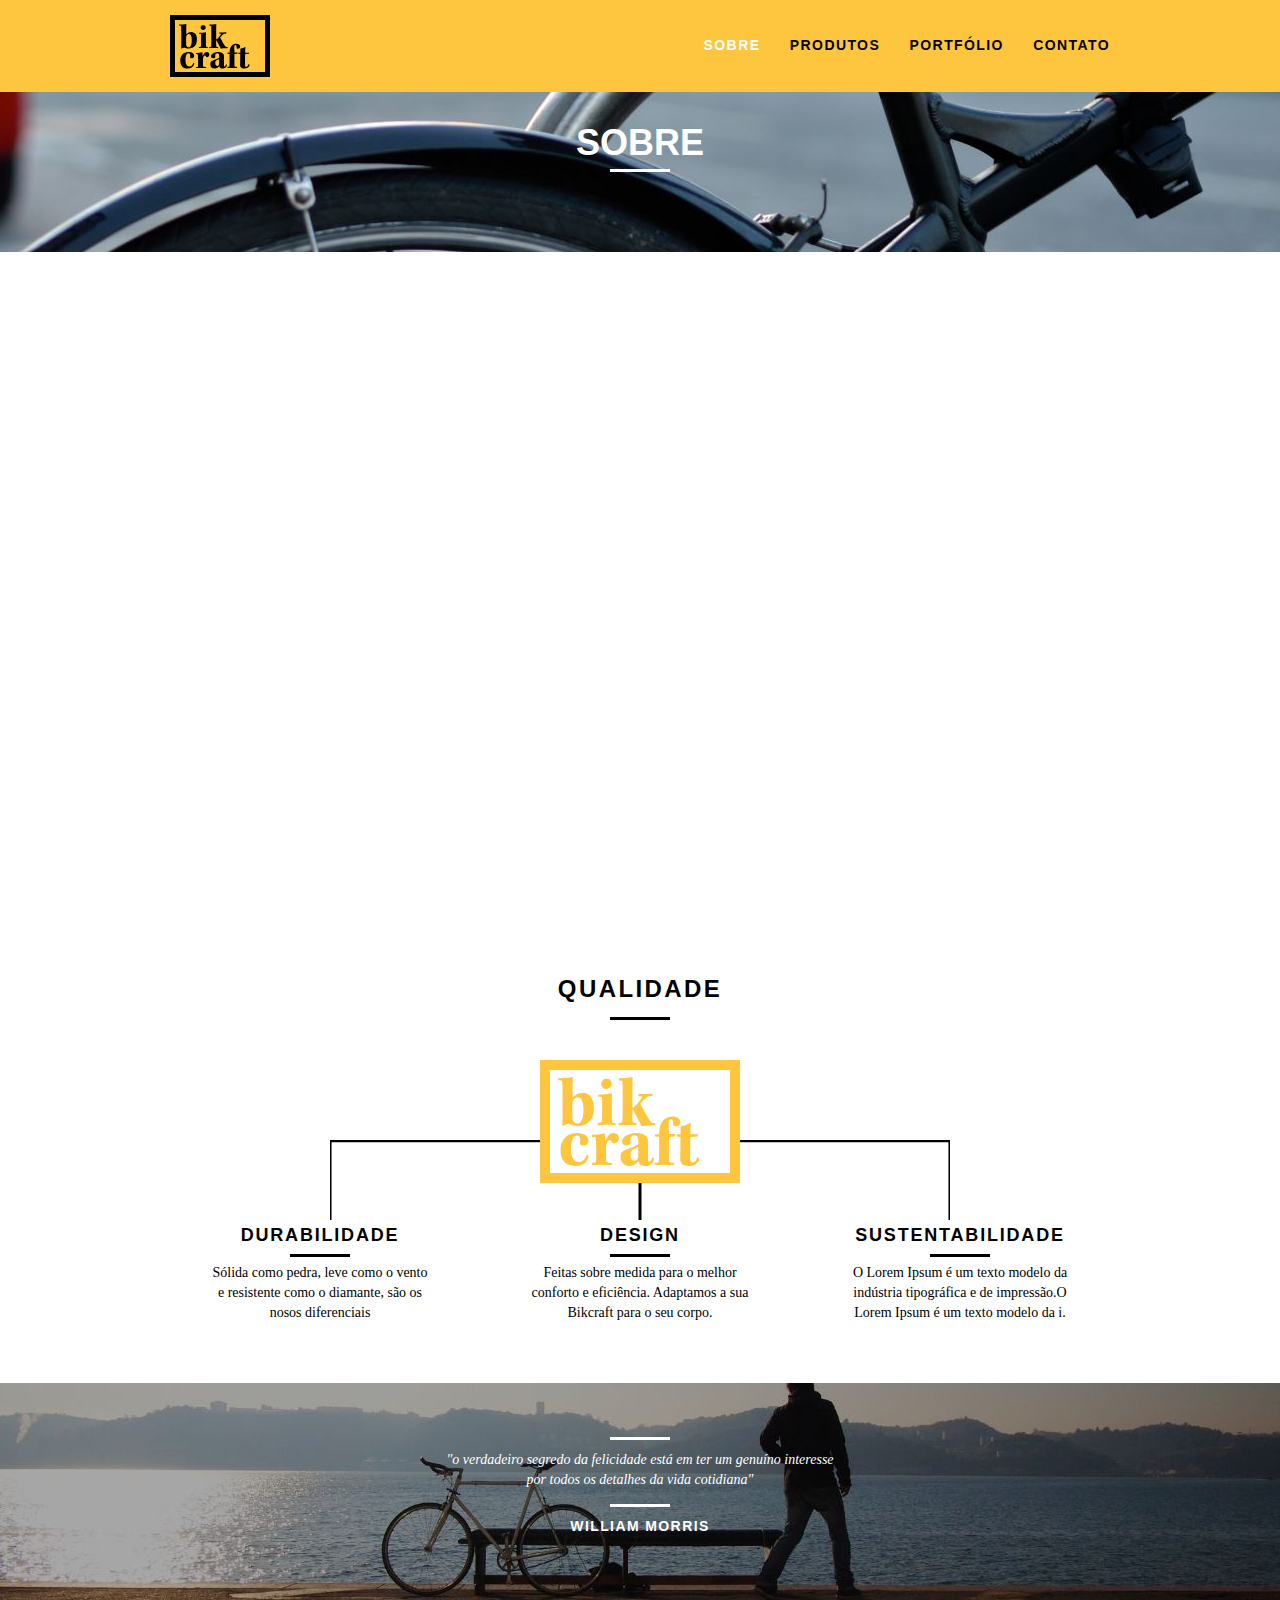
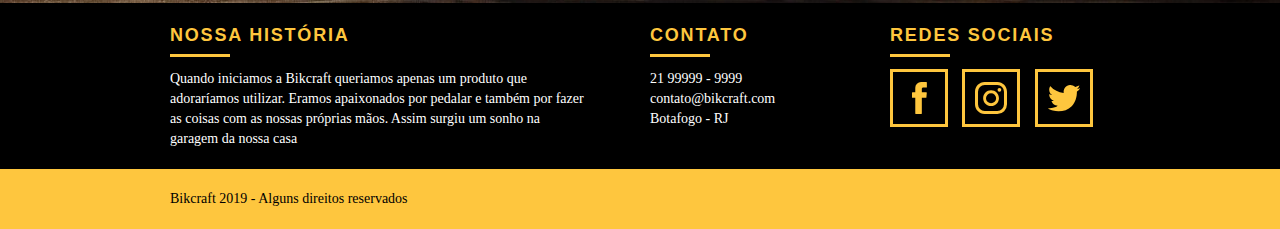
<file: sobre.html>
<!DOCTYPE html>
<html lang="pt-br">

<head>
    <meta charset="utf-8">
    <title>Bikcraft - Saiba mais sobre a gente</title>
    <meta name="description" content="Compre a sua bicicleta personalizada na Bikcraft. Possuímos modelos, Passeio, Retrô e Esporte.">

    <meta property="og:type" content="website" />
    <meta property="og:title" content="Bikcraft - Saiba mais sobre a gente" />
    <meta property="og:description" content="Compre a sua bicicleta personalizada na Bikcraft. Possuímos modelos, Passeio, Retrô e Esporte." />
    <meta property="og:url" content="http://bikcraft.com/sobre.html" />
    <meta property="og:image" content="htpp://bikcraft.com/img/og-image.png" />

    <meta name="viewport" content="width=device-width, initial-scale=1">

    <link rel="shortcut icon" href="favicon.ico">

    <link rel="stylesheet" href="css/style.css">

    <script>document.documentElement.classList.add("js");</script>
</head>

<body>
    <header class="header">
        <div class="container">
            <a href="index.html" class="grid-4">
                <img src="img/bikcraft.svg" alt="Bikcraft">
            </a>
            <nav class="grid-12 header_menu">
                <ul>
                    <li><a href="sobre.html" class="menu_ativo">Sobre</a></li>
                    <li><a href="produtos.html">Produtos</a></li>
                    <li><a href="portfolio.html">Portfólio</a></li>
                    <li><a href="contato.html">Contato</a></li>
                </ul>
            </nav>
        </div>
    </header>

    <section class="introducao-interna interna_sobre">
        <div class="container">
            <h1 data-anime="400" class="fadeInDown">Sobre</h1>
            <p data-anime="800" class="fadeInDown">Conheça mais sobre a Bikcraft</p>
        </div>
    </section>

    <section class="missao_sobre container fadeInDown" data-anime="1200">
        <div class="grid-10">
            <h2 class="subtitulo-interno">História, Missão e Visão</h2>
            <p>Quando iniciamos a Bikcraft queriamos apenas um produto que adoraríamos utilizar. Eramos apaixonados por pedalar e também por fazer as coisas com as nossas próprias mãos. Assim surgiu um sonho na garagem da nossa casa.</p>
            <p>Conheça os nossos produtos, pergunte para os nossos clientes e descubra a maravilha de ter uma Bikcraft na sua casa.</p>
        </div>

        <div class="grid-6">
            <h2 class="subtitulo-interno">Valores</h2>
            <ul>
                <li>- Qualidade no processo com</li>
                <li>- Foco no cliente sem perder a</li>
                <li>- Diversão preservando a</li>
                <li>- Natureza com sustentabilidade</li>
            </ul>
        </div>

        <div class="grid-16 foto-equipe">
            <img src="img/equipe-bikcraft.jpg" alt="Equipe Bikcraft">
        </div>

    </section>

    <section class="qualidade container">
        <h2 class="subtitulo">Qualidade</h2>
        <img src="img/bikcraft-qualidade.svg" alt="Bikcraft">
        <ul class="qualidade_lista">
            <li class="grid-1-3">
                <h3>Durabilidade</h3>
                <p>Sólida como pedra, leve como o vento e resistente como o diamante, são os nosos diferenciais</p>
            </li>
            <li class="grid-1-3">
                <h3>Design</h3>
                <p>Feitas sobre medida para o melhor conforto e eficiência. Adaptamos a sua Bikcraft para o seu corpo.</p>
            </li>
            <li class="grid-1-3">
                <h3>Sustentabilidade</h3>
                <p>O Lorem Ipsum é um texto modelo da indústria tipográfica e de impressão.O Lorem Ipsum é um texto modelo da i.</p>
            </li>
        </ul>
    </section>

    <div class="quebra">
        <blockquote class="quote-externo container">
            <p>"o verdadeiro segredo da felicidade está em ter um genuíno interesse por todos os detalhes da vida cotidiana"</p>
            <cite>WILLIAM MORRIS</cite>
        </blockquote>
    </div>

    <footer>
        <div class="footer">
            <div class="container">
                <div class="grid-8 footer_historia">
                    <h3>Nossa História</h3>
                    <p>Quando iniciamos a Bikcraft queriamos apenas um produto que adoraríamos utilizar. Eramos apaixonados por pedalar e também por fazer as coisas com as nossas próprias mãos. Assim surgiu um sonho na garagem da nossa casa</p>
                </div>

                <div class="grid-4 footer_contato">
                    <h3>Contato</h3>
                    <ul>
                        <li>21 99999 - 9999</li>
                        <li>contato@bikcraft.com</li>
                        <li>Botafogo - RJ</li>
                    </ul>
                </div>

                <div class="grid-4 footer_redes">
                    <h3>Redes Sociais</h3>
                    <ul>
                        <li><a href="http://facebook.com" target="_blank"><img src="img/redes-sociais/facebook.svg" alt="Facebook Bikcraft"></a></li>

                        <li><a href="http://instagram.com" target="_blank"><img src="img/redes-sociais/instagram.svg" alt="Instagram Bikcraft"></a></li>

                        <li><a href="http://twitter.com" target="_blank"><img src="img/redes-sociais/twitter.svg" alt="Twitter Bikcraft"></a></li>
                    </ul>
                </div>

            </div>
        </div>

        <div class="copy">
            <div class="container">
                <p class="grid-16">Bikcraft 2019 - Alguns direitos reservados</p>
            </div>
        </div>
    </footer>

    <script src="./js/simple-anime.js"></script>
    <script src="./js/script.js"></script>

</body>

</html>
</file>
<file: css/style.css>
html {
  line-height: 1.15;
  -webkit-text-size-adjust: 100%;
}
body {
  margin: 0;
}
main {
  display: block;
}
h1 {
  font-size: 2em;
  margin: 0.67em 0;
}
hr {
  box-sizing: content-box;
  height: 0;
  overflow: visible;
}
pre {
  font-family: monospace, monospace;
  font-size: 1em;
}
a {
  background-color: transparent;
}
abbr[title] {
  border-bottom: none;
  text-decoration: underline;
  text-decoration: underline dotted;
}
b,
strong {
  font-weight: bolder;
}
code,
kbd,
samp {
  font-family: monospace, monospace;
  font-size: 1em;
}
small {
  font-size: 80%;
}
sub,
sup {
  font-size: 75%;
  line-height: 0;
  position: relative;
  vertical-align: baseline;
}
sub {
  bottom: -0.25em;
}
sup {
  top: -0.5em;
}
img {
  border-style: none;
}
button,
input,
optgroup,
select,
textarea {
  font-family: inherit;
  font-size: 100%;
  line-height: 1.15;
  margin: 0;
}
button,
input {
  overflow: visible;
}
button,
select {
  text-transform: none;
}
button,
[type="button"],
[type="reset"],
[type="submit"] {
  -webkit-appearance: button;
}
button::-moz-focus-inner,
[type="button"]::-moz-focus-inner,
[type="reset"]::-moz-focus-inner,
[type="submit"]::-moz-focus-inner {
  border-style: none;
  padding: 0;
}
button:-moz-focusring,
[type="button"]:-moz-focusring,
[type="reset"]:-moz-focusring,
[type="submit"]:-moz-focusring {
  outline: 1px dotted ButtonText;
}
fieldset {
  padding: 0.35em 0.75em 0.625em;
}
legend {
  box-sizing: border-box;
  color: inherit;
  display: table;
  max-width: 100%;
  padding: 0;
  white-space: normal;
}
progress {
  vertical-align: baseline;
}
textarea {
  overflow: auto;
}
[type="checkbox"],
[type="radio"] {
  box-sizing: border-box;
  padding: 0;
}
[type="number"]::-webkit-inner-spin-button,
[type="number"]::-webkit-outer-spin-button {
  height: auto;
}
[type="search"] {
  -webkit-appearance: textfield;
  outline-offset: -2px;
}
[type="search"]::-webkit-search-decoration {
  -webkit-appearance: none;
}
::-webkit-file-upload-button {
  -webkit-appearance: button;
  font: inherit;
}
details {
  display: block;
}
summary {
  display: list-item;
}
template {
  display: none;
}
[hidden] {
  display: none;
}
a {
  text-decoration: none;
}
ol,
ul {
  list-style: none;
}
html,
body,
div,
span,
iframe,
h1,
h2,
h3,
h4,
h5,
h6,
p,
blockquote,
a,
em,
img,
dl,
dt,
dd,
ol,
ul,
li,
fieldset,
form,
label,
legend,
article,
footer,
header,
nav,
section,
main {
  margin: 0;
  padding: 0;
  border: 0;
  vertical-align: baseline;
}
h1,
h2,
h3,
h4,
h5,
h6,
p,
a,
ul {
  font-size: 1em;
  font-weight: 400;
}
*,
:before,
:after {
  -webkit-box-sizing: border-box;
  -moz-box-sizing: border-box;
  box-sizing: border-box;
}
.container {
  width: 960px;
  margin: 0 auto;
  padding: 0;
  position: relative;
}
.container:after,
.container:before {
  content: " ";
  display: table;
}
.container:after {
  clear: both;
}
.grid-1,
.grid-2,
.grid-3,
.grid-4,
.grid-5,
.grid-6,
.grid-7,
.grid-8,
.grid-9,
.grid-10,
.grid-11,
.grid-12,
.grid-13,
.grid-14,
.grid-15,
.grid-16,
.grid-1-3 {
  float: left;
  margin-left: 10px;
  margin-right: 10px;
}
.grid-1 {
  width: 40px;
}
.grid-2 {
  width: 100px;
}
.grid-3 {
  width: 160px;
}
.grid-4 {
  width: 220px;
}
.grid-5 {
  width: 280px;
}
.grid-6 {
  width: 340px;
}
.grid-7 {
  width: 400px;
}
.grid-8 {
  width: 460px;
}
.grid-9 {
  width: 520px;
}
.grid-10 {
  width: 580px;
}
.grid-11 {
  width: 640px;
}
.grid-12 {
  width: 700px;
}
.grid-13 {
  width: 760px;
}
.grid-14 {
  width: 820px;
}
.grid-15 {
  width: 880px;
}
.grid-16 {
  width: 940px;
}
.grid-1-3 {
  width: 300px;
}
@media only screen and (min-width: 788px) and (max-width: 979px) {
  .container {
    width: 768px;
  }
  .grid-1 {
    width: 28px;
  }
  .grid-2 {
    width: 76px;
  }
  .grid-3 {
    width: 124px;
  }
  .grid-4 {
    width: 172px;
  }
  .grid-5 {
    width: 220px;
  }
  .grid-6 {
    width: 268px;
  }
  .grid-7 {
    width: 316px;
  }
  .grid-8 {
    width: 364px;
  }
  .grid-9 {
    width: 412px;
  }
  .grid-10 {
    width: 460px;
  }
  .grid-11 {
    width: 508px;
  }
  .grid-12 {
    width: 556px;
  }
  .grid-13 {
    width: 604px;
  }
  .grid-14 {
    width: 652px;
  }
  .grid-15 {
    width: 700px;
  }
  .grid-16 {
    width: 748px;
  }
  .grid-1-3 {
    width: 236px;
  }
}
@media only screen and (max-width: 787px) {
  .container {
    width: 300px;
  }
  .grid-1,
  .grid-2,
  .grid-3,
  .grid-4,
  .grid-5,
  .grid-6,
  .grid-7,
  .grid-8,
  .grid-9,
  .grid-10,
  .grid-11,
  .grid-12,
  .grid-13,
  .grid-14,
  .grid-15,
  .grid-16,
  .grid-1-3 {
    width: 300px;
    margin-bottom: 20px;
    float: none;
  }
}
body {
  font-family: Arial, Helvetica, sans-serif;
}
p {
  font-family: Georgia, "Times New Roman", Times, serif;
  font-size: 14px;
  line-height: 20px;
}
img {
  display: block;
  max-width: 100%;
}
.btn {
  border: 3px solid #fec63e;
  padding: 10px 30px;
  color: #fec63e;
  font-size: 14px;
  line-height: 20px;
  text-transform: uppercase;
  font-weight: 700;
  letter-spacing: 0.1em;
}
.btn:hover {
  color: #fff;
  border-color: #fff;
}
.btn.btn-preto:hover {
  color: #000;
  border-color: #000;
}
.subtitulo {
  font-size: 24px;
  line-height: 40px;
  font-weight: 700;
  letter-spacing: 0.1em;
  color: #000;
  text-transform: uppercase;
  text-align: center;
  margin-bottom: 40px;
}
.subtitulo:after {
  content: "";
  display: block;
  width: 60px;
  height: 3px;
  background: #000;
  margin: 8px auto;
}
.subtitulo.subtitulo-amarelo {
  color: #fec63e;
}
.subtitulo.subtitulo-amarelo:after {
  background: #fec63e;
}
.subtitulo-interno {
  font-size: 24px;
  line-height: 40px;
  font-weight: 700;
  letter-spacing: 0.1em;
  color: #000;
  text-transform: uppercase;
  margin-bottom: 20px;
}
.subtitulo-interno:after {
  content: "";
  display: block;
  width: 60px;
  height: 3px;
  background: #000;
  margin: 8px 0;
}
.header {
  position: fixed;
  top: 0;
  width: 100%;
  background: #fec63e;
  padding: 15px 0;
  z-index: 10;
}
.header_menu {
  text-align: right;
}
.header_menu ul li {
  display: inline-block;
  margin-left: 25px;
  margin-top: 20px;
}
.header_menu ul li a {
  color: #000;
  font-weight: 700;
  text-transform: uppercase;
  letter-spacing: 0.1em;
  font-size: 14px;
  line-height: 20px;
  padding: 10px 0;
}
.header_menu ul li a:hover {
  color: #fff;
}
.header_menu ul li a.menu_ativo {
  color: #fff;
}
.introducao {
  width: 100%;
  height: 380px;
  background: url(../img/bg.jpg) no-repeat center;
  background-size: cover;
  margin-top: 92px;
  text-align: center;
  padding-top: 80px;
}
.introducao h1 {
  font-size: 48px;
  color: #fff;
  font-weight: 700;
  text-transform: uppercase;
}
.quote-externo {
  max-width: 320px;
  margin: 0 auto;
  color: #fff;
  margin-bottom: 40px;
}
.quote-externo p {
  font-style: italic;
}
.quote-externo p:before,
.quote-externo p:after {
  content: "";
  display: block;
  width: 60px;
  height: 3px;
  background: #fff;
  margin: 14px auto 10px;
}
.quote-externo cite {
  font-style: normal;
  font-weight: 700;
  font-size: 14px;
  letter-spacing: 0.1em;
}
.introducao-interna {
  width: 100%;
  margin-top: 92px;
  height: 160px;
  text-align: center;
  color: #fff;
  padding-top: 30px;
}
.introducao-interna h1 {
  font-size: 36px;
  font-weight: 700;
  text-transform: uppercase;
}
.introducao-interna h1::after {
  content: "";
  display: block;
  width: 60px;
  height: 3px;
  background: #fff;
  margin: 6px auto 10px;
}
.produtos {
  padding: 60px 0;
}
.produtos_lista li {
  background: #fec63e;
  text-align: center;
}
.produtos_lista li img {
  margin: 0 auto;
}
.produtos_lista li h3 {
  font-weight: 700;
  font-size: 18px;
  line-height: 25px;
  text-transform: uppercase;
  letter-spacing: 0.1em;
  margin-top: 20px;
}
.produtos_lista li h3:after {
  content: "";
  display: block;
  width: 60px;
  height: 3px;
  background: #000;
  margin: 2px auto;
}
.produtos_lista li p {
  padding: 10px 20px 20px;
}
.produtos_icone {
  background: #000;
  padding: 20px;
}
.call {
  padding-top: 40px;
  text-align: center;
  clear: both;
}
.call p {
  margin-bottom: 20px;
}
.portfolio {
  width: 100%;
  background: #000;
  padding: 40px;
}
.portfolio_lista li:last-child {
  margin-top: 20px;
}
.portfolio .call p {
  color: #fff;
}
.qualidade {
  padding: 60px 0;
}
.qualidade:after {
  content: "";
  width: 620px;
  height: 80px;
  display: block;
  background: url(../img/linhas.svg) no-repeat center;
  position: absolute;
  top: 231px;
  right: 170px;
  z-index: -1;
}
.qualidade_lista {
  padding-top: 20px;
  overflow: auto;
}
.qualidade img {
  margin: 0 auto;
}
.qualidade_lista li {
  text-align: center;
  padding: 0 40px;
}
.qualidade_lista li h3 {
  font-weight: 700;
  font-size: 18px;
  line-height: 25px;
  text-transform: uppercase;
  letter-spacing: 0.1em;
  margin-top: 20px;
}
.qualidade_lista li h3:after {
  content: "";
  display: block;
  width: 60px;
  height: 3px;
  background: #000;
  margin: 6px auto;
}
.quebra {
  width: 100%;
  height: 220px;
  background: url(../img/bg-footer.jpg) no-repeat center;
  background-size: cover;
  text-align: center;
  padding-top: 40px;
}
.quebra .quote-externo {
  max-width: 400px;
}
.footer {
  width: 100%;
  background: #000;
  color: #fff;
  padding: 20px 0;
}
.footer h3 {
  font-size: 18px;
  line-height: 25px;
  color: #fec63e;
  text-transform: uppercase;
  letter-spacing: 0.1em;
  font-weight: 700;
}
.footer h3:after {
  content: "";
  display: block;
  width: 60px;
  height: 3px;
  background: #fec63e;
  margin: 6px 0 12px;
}
.footer_historia {
  padding-right: 40px;
}
.footer_contato ul li {
  font-size: 14px;
  line-height: 20px;
  font-family: Georgia, "Times New Roman", Times, serif;
}
.footer_redes ul li {
  display: inline-block;
  margin-right: 10px;
}
.footer_redes ul li a {
  border: 3px solid #fec63e;
  display: block;
  padding: 10px;
}
.footer_redes ul li a:hover {
  border-color: #fff;
}
.copy {
  width: 100%;
  background: #fec63e;
  padding: 20px 0;
}
.js [data-slide] {
  position: relative;
}
.js [data-slide] > * {
  position: absolute;
  top: 0;
  opacity: 0;
}
.js [data-slide] > .active {
  position: relative;
  opacity: 1;
  transition: opacity 500ms;
  z-index: 1;
}
.js [data-slide-nav] {
  display: block;
  text-align: center;
  margin-top: 20px;
}
.js [data-slide-nav] button {
  display: inline-block;
  width: 12px;
  height: 12px;
  margin: 4px;
  border: none;
  padding: 0;
  border-radius: 6px;
  text-indent: -99px;
  overflow: hidden;
  background: #1d1d1d;
}
.js [data-slide-nav] button.active {
  background: #fec63e;
}
.js [data-anime] {
  opacity: 0;
}
.js .fadeInDown {
  transform: translate3d(0, -20px, 0);
}
.js .anime {
  opacity: 1;
  transform: none;
  transition: opacity 800ms, transform 800ms;
}
.nao-aparece {
  visibility: hidden;
  position: absolute;
  height: 0;
}
#form-sucesso {
  color: #31aa39;
}
#form-erro {
  color: #f64540;
}
.interna_sobre {
  background: url(../img/bg-sobre.jpg) no-repeat center;
  background-size: cover;
}
.missao_sobre {
  padding-top: 60px;
}
.missao_sobre p {
  font-size: 18px;
  line-height: 25px;
  margin-bottom: 1em;
  padding-right: 60px;
}
.missao_sobre ul li {
  font-family: Georgia, "Times New Roman", Times, serif;
  font-size: 18px;
  line-height: 30px;
}
.foto-equipe {
  padding-top: 20px;
}
.interna_produtos {
  background: url(../img/bg-produtos.jpg) no-repeat center;
  background-size: cover;
}
.produto_item {
  padding-top: 60px;
}
.produto_item h2 {
  color: #fff;
  font-size: 36px;
  text-transform: uppercase;
  letter-spacing: 0.1em;
  font-weight: 700;
  position: relative;
  top: -180px;
  text-align: center;
  margin-bottom: -56px;
}
.produto_item h2:after,
.produto_item h2:before {
  content: "";
  display: block;
  width: 60px;
  height: 3px;
  background: #fff;
  margin: 6px auto 8px;
}
.produto_icone {
  background: #000;
  padding: 70px 0;
}
.produto_icone img {
  margin: 0 auto;
}
.produto_info {
  background: #000;
}
.produto_info p {
  color: #fff;
  font-size: 18px;
  line-height: 25px;
  height: 180px;
  padding: 30px 40px;
}
.produto_info ul li {
  background: #fec63e;
  text-transform: uppercase;
  font-size: 18px;
  line-height: 20px;
  font-weight: 700;
  float: left;
  width: 229px;
  height: 49px;
  text-align: center;
  padding-top: 16px;
}
.produto_info ul li:nth-child(1),
.produto_info ul li:nth-child(2) {
  margin-bottom: 2px;
}
.produto_info ul li:nth-child(even) {
  margin-left: 2px;
}
.orcamento {
  background: #000;
  width: 100%;
  margin-top: 60px;
  padding: 40px 0;
}
.form {
  padding-right: 60px;
}
.form label {
  display: block;
  color: #fff;
  font-family: Georgia, "Times New Roman", Times, serif;
  font-size: 18px;
  margin-bottom: 4px;
}
.form input {
  display: inline-block;
  width: 100%;
  border: 3px solid #fec63e;
  background: none;
  color: #fff;
  padding: 7px 10px;
  margin-bottom: 10px;
  outline: none;
  font-size: 14px;
  font-family: Georgia, "Times New Roman", Times, serif;
}
.form textarea {
  display: inline-block;
  width: 100%;
  height: 120px;
  border: 3px solid #fec63e;
  background: none;
  color: #fff;
  padding: 7px 10px;
  margin-bottom: 20px;
  outline: none;
  font-size: 14px;
  font-family: Georgia, "Times New Roman", Times, serif;
}
.form button {
  padding: 7px 40px;
  background: none;
}
.orcamento_dados {
  color: #fff;
}
.orcamento_dados h3 {
  font-size: 18px;
  line-height: 25px;
  text-transform: uppercase;
  color: #fec63e;
  font-weight: 700;
}
.orcamento_dados span {
  display: block;
  font-size: 18px;
  line-height: 30px;
  font-family: Georgia, "Times New Roman", Times, serif;
}
.orcamento_dados span:nth-of-type(2) {
  padding-bottom: 40px;
}
.orcamento_dados ul {
  padding-right: 60px;
}
.orcamento_dados ul li {
  font-family: Georgia, "Times New Roman", Times, serif;
  font-size: 14px;
  padding: 10px 15px;
}
.orcamento_dados ul li:nth-child(odd) {
  background: #1d1d1d;
}
.orcamento_dados p {
  margin: 8px 0;
}
.interna_portfolio {
  background: url(../img/bg-portifolio.jpg) no-repeat center;
  background-size: cover;
}
.quote_clientes {
  padding: 60px 0;
  max-width: 460px;
  margin: 0 auto;
}
.quote_clientes p {
  text-align: center;
  font-family: Georgia, "Times New Roman", Times, serif;
  font-size: 18px;
  line-height: 25px;
  font-style: italic;
  margin-bottom: 20px;
}
.quote_clientes cite {
  font-size: 18px;
  font-weight: 700;
  float: right;
  font-style: normal;
}
.interna_contato {
  background: url(../img/bg-contato.jpg) no-repeat center;
  background-size: cover;
}
.contato {
  padding: 40px 0;
}
.contato_form {
  padding-right: 60px;
}
.contato_form label {
  display: block;
  font-family: Georgia, "Times New Roman", Times, serif;
  font-size: 18px;
  margin-bottom: 4px;
}
.contato_form input {
  display: inline-block;
  width: 100%;
  border: 3px solid #fec63e;
  background: none;
  padding: 7px 10px;
  margin-bottom: 10px;
  outline: none;
  font-size: 14px;
  font-family: Georgia, "Times New Roman", Times, serif;
}
.contato_form textarea {
  display: inline-block;
  width: 100%;
  height: 120px;
  border: 3px solid #fec63e;
  background: none;
  padding: 7px 10px;
  margin-bottom: 20px;
  outline: none;
  font-size: 14px;
  font-family: Georgia, "Times New Roman", Times, serif;
}
.contato_form button {
  padding: 7px 40px;
  background: none;
}
.contato_dados h3 {
  font-size: 18px;
  line-height: 25px;
  text-transform: uppercase;
  color: #fec63e;
  font-weight: 700;
}
.contato_dados span {
  display: block;
  font-size: 18px;
  line-height: 30px;
  font-family: Georgia, "Times New Roman", Times, serif;
}
.contato_dados span:nth-of-type(even) {
  margin-bottom: 30px;
}
.contato_dados ul {
  margin-top: 10px;
}
.contato_dados ul li {
  display: inline-block;
  margin-right: 10px;
}
.contato_dados ul li a {
  border: 3px solid #fec63e;
  display: block;
  padding: 10px;
}
.contato_dados ul li a:hover {
  border-color: #000;
}
.contato_mapa {
  margin-bottom: 60px;
}
@media only screen and (min-width: 788px) and (max-width: 979px) {
  .qualidade:after {
    right: 74px;
  }
  .qualidade_lista li {
    padding: 0 10px;
  }
  .footer_redes ul li a {
    border: 3px solid #fec63e;
    display: block;
    padding: 6px;
  }
  .footer_redes ul li a img {
    width: 26px;
    height: 26px;
  }
  .produto_item h2 {
    top: -150px;
    margin-bottom: -56px;
  }
  .produto_icone {
    padding: 41px 0;
  }
  .produto_info p {
    font-size: 14px;
    line-height: 20px;
    height: 122px;
    padding: 20px 30px;
  }
  .produto_info ul li {
    width: 181px;
    height: 49px;
  }
}
@media only screen and (max-width: 787px) {
  .header {
    position: relative;
    padding-bottom: 0;
  }
  .header img {
    margin: 0 auto 10px;
  }
  .header_menu {
    text-align: center;
  }
  .header_menu ul li {
    margin: 5px;
  }
  .header_menu ul li a {
    border: 4px solid #000;
    width: 136px;
    display: block;
    float: left;
  }
  .header_menu ul li a:hover {
    border-color: #fff;
  }
  .header_menu ul li a.menu_ativo {
    border-color: #fff;
  }
  .introducao {
    margin-top: 0;
    padding-top: 40px;
    background: url(../img/bg-mobile.jpg) no-repeat center;
    background-size: cover;
  }
  .introducao h1 {
    font-size: 36px;
  }
  .introducao-interna {
    margin-top: 0;
  }
  .call {
    padding-top: 10px;
  }
  .qualidade:after {
    display: none;
  }
  .qualidade_lista li {
    margin: 0 auto 20px;
  }
  .missao_sobre p {
    font-size: 14px;
    line-height: 20px;
    padding-right: 0;
  }
  .missao_sobre ul li {
    font-size: 14px;
    line-height: 25px;
  }
  .produto_item h2 {
    top: -100px;
    margin-bottom: -68px;
  }
  .produto_icone {
    padding: 41px 0;
  }
  .produto_info p {
    font-size: 14px;
    line-height: 20px;
    height: auto;
    padding: 20px 30px;
  }
  .produto_info ul li {
    width: 149px;
    height: 49px;
    font-size: 14px;
    line-height: 20px;
    padding-top: 14px;
  }
  .form,
  .orcamento_dados ul {
    padding-right: 0;
  }
  .contato_form {
    padding-right: 0;
    margin-bottom: 40px;
  }
}
</file>
